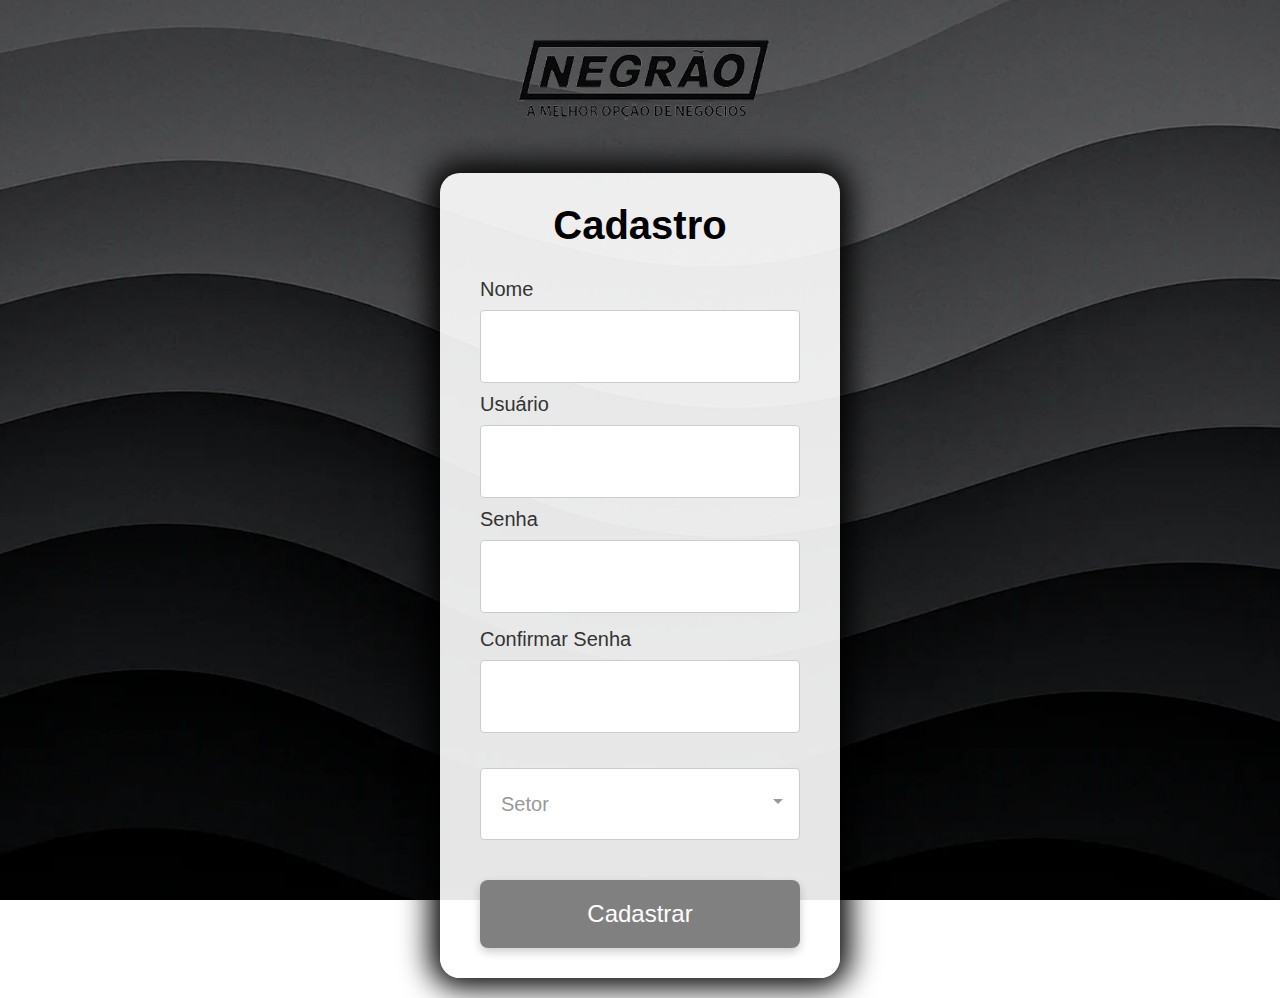
<file: Cadastro.html>
<!DOCTYPE html>
<html lang="pt-br">

<head>
    <meta charset="UTF-8" />
    <meta http-equiv="X-UA-Compatible" content="IE=edge" />
    <meta name="viewport" content="width=device-width, initial-scale=1.0" />
    <link rel="stylesheet" href="/Cadastro.css">
    <title>Singup</title>
</head>

<body class="fundo">
    <div class="grid-container">
        <header class="logo">
            <img src="/logo.png" alt="Logo da loja" width="70%">
        </header>
        <main>
            <section class="card">
                <h1>Cadastro</h1>

                <div id="msgError"></div>
                <div id="msgSuccess"></div>

                <div class="campo">
                    <label id="labelNome" for="nome">Nome</label>
                    <input type="text" id="nome" placeholder=" " required />
                </div>

                <div class="campo">
                    <label id="labelUsuario" for="usuario">Usuário</label>
                    <input type="text" id="usuario" placeholder=" " required />
                </div>

                <div class="campo">
                    <label id="labelSenha" for="senha">Senha</label>
                    <input type="password" id="senha" placeholder=" " required />
                    <i id="verSenha" class="fa fa-eye" riaa-hidden="true"></i>
                </div>

                <div class="campo">
                    <label id="labelConfirmSenha" for="confirmSenha">Confirmar Senha</label>
                    <input type="password" id="confirmSenha" placeholder=" " required />
                    <i id="verConfirmSenha" class="fa fa-eye" aria-hidden="true"></i>
                </div>
                <div class="dropdown">
                    <select id="setor" class="dropdown-select">
                        <option disabled selected>Setor</option>
                        <option value="producao">Produção</option>
                        <option value="estoque">Estoque</option>
                    </select>
                </div>

                <p id="setorSelecionado" style="margin-top: 20px;"></p>
                <div class="confirma">
                    <button onclick="cadastrar()">Cadastrar</button>
                </div>
    </div>
    </section>
    </main>
    </div>
    <script src="/Cadastro.js"></script>

</body>
</file>
<file: Cadastro.css>
* {
    margin: 0;
    padding: 0;
}

body {
    font-family: 'Montserrat', sans-serif;
    width: 100%;
    height: 100vh;
}

ul {
    list-style: none;
}

a {
    text-decoration: none;
}

h2 {
    text-align: center;
    margin: 20px auto;
    color: #fff;
}
.campo {
    display: flex;
    flex-direction: column;
    text-align: left;
    gap: 5px;
}

.campo label {
    font-size: 20px;
    color: #333;
    margin-bottom: 4px;
}
.fundo {
    place-items: center;
    background-image: url("Fundogeral.png");
    background-repeat: no-repeat;
    background-position: center;
    background-attachment: fixed;
    background-size: cover;
}

.grid-container {
    display: grid;
    grid-template-rows: auto 1fr;
    height: 100vh;
}

.logo {
    display: flex;
    justify-content: center;
    align-items: center;
    padding: 20px;
}

main {
    display: flex;
    justify-content: center;
    align-items: center;
    padding: 20px;
}

.card {
    position: relative;
    width: 100%;
    max-width: 400px;
    display: grid;
    grid-template-columns: 1fr;
    gap: 10px;
    background: rgba(255, 255, 255, 0.9);
    padding: 30px 40px;
    border-radius: 20px;
    box-shadow: 0 0 30px 10px rgba(0, 0, 0, 1);
    box-sizing: border-box;
    text-align: center;
    font-family: Arial, sans-serif;
    animation: iniciar 1s ease-out;
    pointer-events: all;
}

h1 {
    font-size: 40px;
}

input[type="text"], input[type="password"] {
    width: 100%;
    padding: 24px 20px;
    border: 1px solid #ccc;
    border-radius: 4px;
    font-size: 20px;
    box-sizing: border-box;
}

.dropdown {
    position: relative;
    width: 100%;
}

.label-float {
    font-size: large;
}
.accordion-menu {
    width: 100%;
    max-width: 350px;
    margin: 60px auto 20px;
    background: #fff;
    border-radius: 4px;
}
.accordion-menu li.open .dropdownlink {
    color: #CDDC39;
    .fa-chevron-down {
      transform: rotate(180deg);
    }
}
.accordion-menu li:last-child .dropdownlink {
    border-bottom: 0;
}

.dropdown-select {
    width: 100%;
    padding: 1.5rem 1.25rem; 
    border: 1px solid #ccc;
    color: #999;
    margin-top: 20px;
    border-radius: 0.25rem;
    font-size: 20px;
    box-sizing: border-box; 
    appearance: none; 
    background-color: white; 
    background-image: url('data:image/svg+xml;utf8,<svg xmlns="http://www.w3.org/2000/svg" width="10" height="10" viewBox="0 0 10 10"><polygon points="0,0 10,0 5,5" fill="%23999"/></svg>'); /* Adiciona uma seta personalizada */
    background-repeat: no-repeat; 
    background-position: right 1rem center;
}

.dropdown-select:focus {
    border-color: #464747; 
    outline: none; 
}

.dropdown-select option {
    font-size: 20px; 
    color:#0c0c0c ;
}
.dropdownlink {
    width: 100%;
    cursor: pointer;
    display: block;
    padding: 15px 15px 15px 45px;
    font-size: 20px;
    border-bottom: 1px solid #ccc;
    color: #212121;
    position: relative;
    transition: all 0.4s ease-out;
    i {
      position: absolute;
      top: 17px;
      left: 16px;
    }
    .fa-chevron-down {
      right: 12px;
      left: auto;
    }
}
  
.submenuItems {
    display: none;
    background: #C8E6C9;
    li {
      border-bottom: 1px solid #B6B6B6;
    }
}
  
.submenuItems a {
    display: block;
    color: #727272;
    padding: 12px 12px 12px 45px;
    transition: all 0.4s ease-out;
    &:hover {
      background-color: #CDDC39;
      color: #fff;
    }
}

button {
    background-color: gray;
    border: none;
    color: white;
    font-size: 24px;
    border-radius: 8px;
    cursor: pointer;
    width: 100%;
    padding: 20px 0;
    box-shadow: 0 4px 10px rgba(0,0,0,0.2);
    transition: background-color 0.3s ease, transform 0.2s ease;
}

button:hover {
    background-color: #504f4f;
    transform: scale(1.02);
}

@keyframes iniciar {
    0% {
      top: -40%;
      opacity: 0;
      pointer-events: none;
    }
    100% {
      top: 0%;
      opacity: 100%;
      pointer-events: all;
    }
}
</file>
